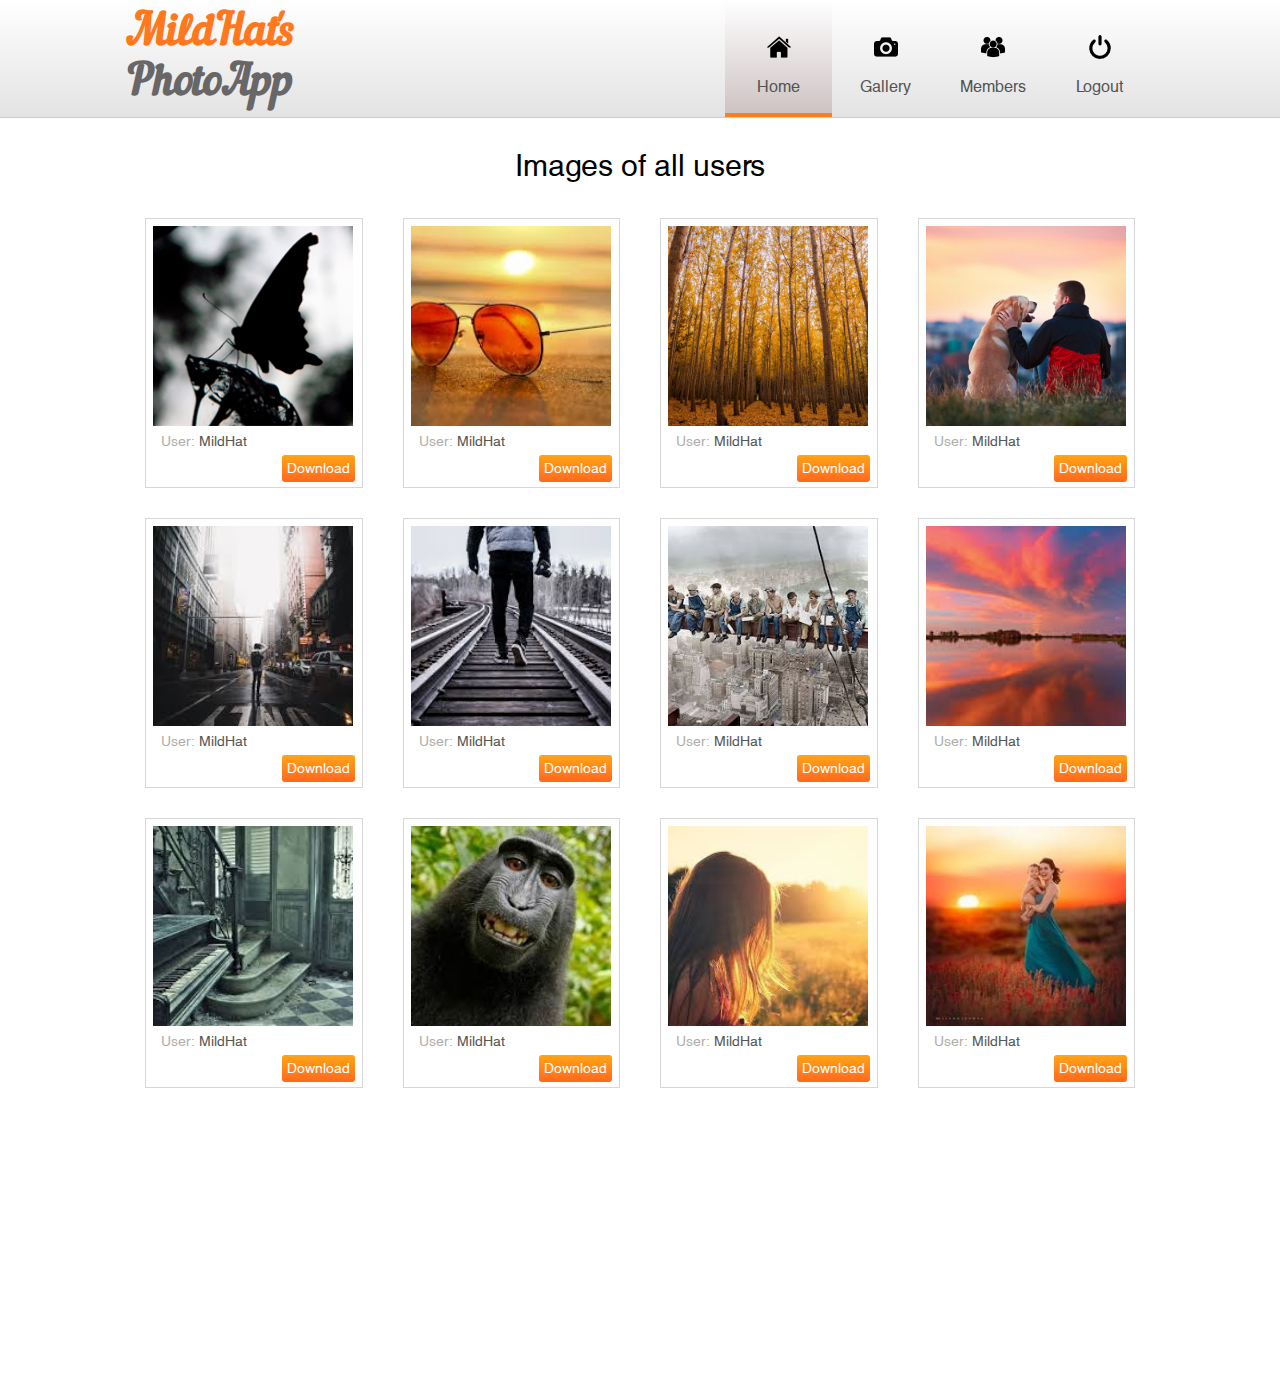
<file: index.html>
<!DOCTYPE html>
<html>
<head>
	<meta charset="UTF-8">
	<title>Document</title>
	<link rel="stylesheet" href="css/normalize.css" type="text/css">
	<link rel="stylesheet" href="css/main.css" type="text/css">
</head>
<body>
	<div class="wrapper">
		<div class="header">
			<div class="logo">
				<h1 class="logonav">
					<m style="color: rgb(255, 120, 29);">MildHat's</m> <m style="color: rgb(104, 102, 102);">PhotoApp</m>
				</h1>
			</div>
			<div class="nav">
				<div class="block1">
					<a href="index.html" class="navlink">
						<figure class="navigate active">
							<img class="navimg" src="img/home.png" alt="home">
							<figcaption>Home</figcaption>
						</figure>
					</a>
				</div>
				<div class="block2">
					<a href="gallery.html" class="navlink">
						<figure class="navigate">
							<img class="navimg" src="img/gallery.png" alt="Gallery">
							<figcaption>Gallery</figcaption>
						</figure>
					</a>
				</div>
				<div class="block3">
					<a href="#" class="navlink">
						<figure class="navigate">
							<img class="navimg" src="img/members.png" alt="Members">
							<figcaption>Members</figcaption>
						</figure>
					</a>
				</div>
				<div class="block4">
					<a href="#" class="navlink">
						<figure class="navigate">
							<img class="navimg" src="img/logout.png" alt="Logout">
							<figcaption>Logout</figcaption>
						</figure>
					</a>
				</div>
			</div>
		</div>
		<!-- header is end -->
		<div class="zagolovok">
			<p>Images of all users</p>
		</div>
		<!-- upload is end -->
		<div class="content">
			<div>
				<div class="photo" style="background-image: url('img/example1.png');"></div>
				<p>User: <m>MildHat</m></p>
				<p><a href="img/example1.png" download>Download</a></p>
			</div>
			<div>
				<div class="photo" style="background-image: url('img/example2.png');"></div>
				<p>User: <m>MildHat</m></p>
				<p><a href="img/example2.png" download>Download</a></p>
			</div>
			<div>
				<div class="photo" style="background-image: url('img/example3.png');"></div>
				<p>User: <m>MildHat</m></p>
				<p><a href="img/example3.png" download>Download</a></p>
			</div>
			<div>
				<div class="photo" style="background-image: url('img/example4.png');"></div>
				<p>User: <m>MildHat</m></p>
				<p><a href="img/example4.png" download>Download</a></p>
			</div>
			<div>
				<div class="photo" style="background-image: url('img/example5.png');"></div>
				<p>User: <m>MildHat</m></p>
				<p><a href="img/example5.png" download>Download</a></p>
			</div>
			<div>
				<div class="photo" style="background-image: url('img/example6.png');"></div>
				<p>User: <m>MildHat</m></p>
				<p><a href="img/example6.png" download>Download</a></p>
			</div>
			<div>
				<div class="photo" style="background-image: url('img/example7.png');"></div>
				<p>User: <m>MildHat</m></p>
				<p><a href="img/example7.png" download>Download</a></p>
			</div>
			<div>
				<div class="photo" style="background-image: url('img/example8.png');"></div>
				<p>User: <m>MildHat</m></p>
				<p><a href="img/example8.png" download>Download</a></p>
			</div>
			<div>
				<div class="photo" style="background-image: url('img/example9.png');"></div>
				<p>User: <m>MildHat</m></p>
				<p><a href="img/example9.png" download>Download</a></p>
			</div>
			<div>
				<div class="photo" style="background-image: url('img/example10.png');"></div>
				<p>User: <m>MildHat</m></p>
				<p><a href="img/example10.png" download>Download</a></p>
			</div>
			<div>
				<div class="photo" style="background-image: url('img/example11.png');"></div>
				<p>User: <m>MildHat</m></p>
				<p><a href="img/example11.png" download>Download</a></p>
			</div>
			<div>
				<div class="photo" style="background-image: url('img/example12.png');"></div>
				<p>User: <m>MildHat</m></p>
				<p><a href="img/example12.png" download>Download</a></p>
			</div>
		</div>
	</div>
	<script type="text/javascript" src="https://code.jquery.com/jquery-1.10.1.min.js"></script>
	<script  src="js/upload.js"></script>
</body>
</html>
</file>
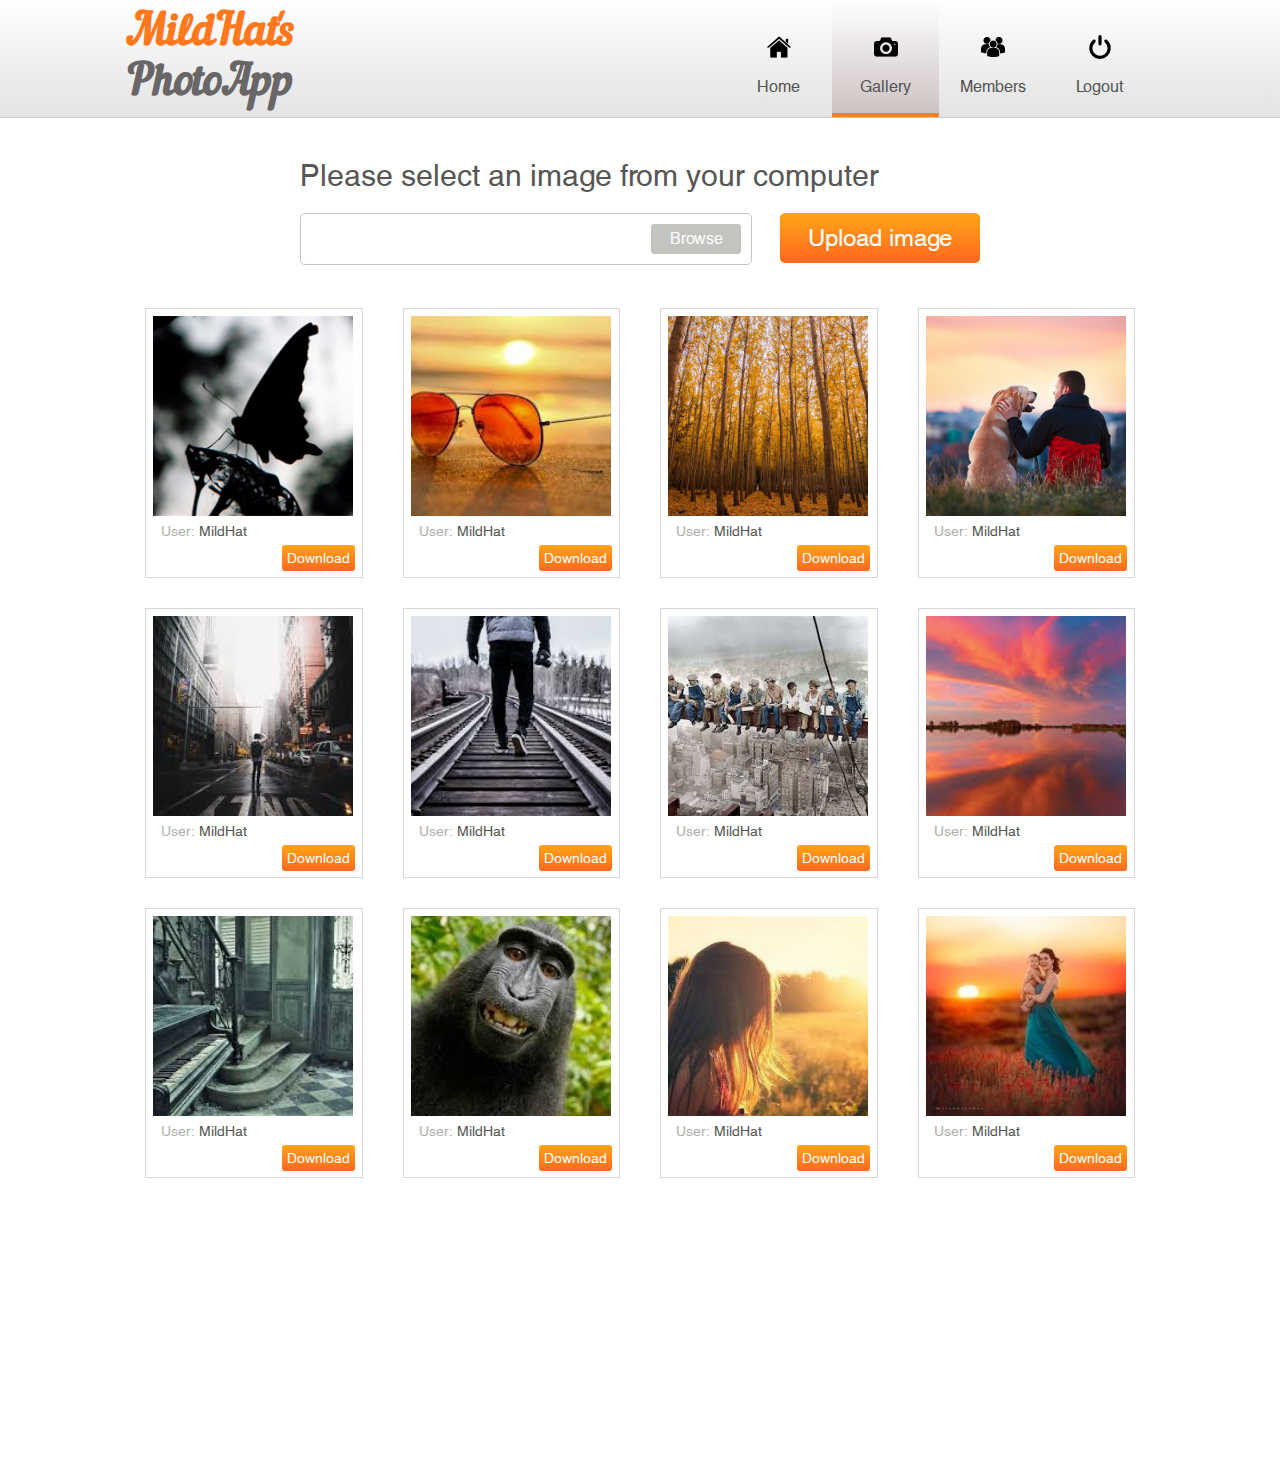
<file: gallery.html>
<!DOCTYPE html>
<html>
<head>
	<meta charset="UTF-8">
	<title>Document</title>
	<link rel="stylesheet" href="css/normalize.css" type="text/css">
	<link rel="stylesheet" href="css/main.css" type="text/css">
</head>
<body>
	<div class="wrapper">
		<div class="header">
			<div class="logo">
				<h1 class="logonav">
					<m style="color: rgb(255, 120, 29);">MildHat's</m> <m style="color: rgb(104, 102, 102);">PhotoApp</m>
				</h1>
			</div>
			<div class="nav">
				<div class="block1">
					<a href="index.html" class="navlink">
						<figure class="navigate">
							<img class="navimg" src="img/home.png" alt="home">
							<figcaption>Home</figcaption>
						</figure>
					</a>
				</div>
				<div class="block2">
					<a href="gallery.html" class="navlink">
						<figure class="navigate active">
							<img class="navimg" src="img/gallery.png" alt="Gallery">
							<figcaption>Gallery</figcaption>
						</figure>
					</a>
				</div>
				<div class="block3">
					<a href="#" class="navlink">
						<figure class="navigate">
							<img class="navimg" src="img/members.png" alt="Members">
							<figcaption>Members</figcaption>
						</figure>
					</a>
				</div>
				<div class="block4">
					<a href="#" class="navlink">
						<figure class="navigate">
							<img class="navimg" src="img/logout.png" alt="Logout">
							<figcaption>Logout</figcaption>
						</figure>
					</a>
				</div>
			</div>
		</div>
		<!-- header is end -->
		<div class="upload">
			<p>Please select an image from your computer</p>
			<form class="" action="index.html" method="post">
				<div class="form">
					<div class="file_upload">
						<button type="button">Browse</button>
						<div></div>
						<input type="file">
					</div>
					<div><input type="submit" name="" value="Upload image"></div>
				</div>
			</form>
		</div>
		<!-- upload is end -->
		<div class="content">
			<div>
				<div class="photo" style="background-image: url('img/example1.png');"></div>
				<p>User: <m>MildHat</m></p>
				<p><a href="img/example1.png" download>Download</a></p>
			</div>
			<div>
				<div class="photo" style="background-image: url('img/example2.png');"></div>
				<p>User: <m>MildHat</m></p>
				<p><a href="img/example2.png" download>Download</a></p>
			</div>
			<div>
				<div class="photo" style="background-image: url('img/example3.png');"></div>
				<p>User: <m>MildHat</m></p>
				<p><a href="img/example3.png" download>Download</a></p>
			</div>
			<div>
				<div class="photo" style="background-image: url('img/example4.png');"></div>
				<p>User: <m>MildHat</m></p>
				<p><a href="img/example4.png" download>Download</a></p>
			</div>
			<div>
				<div class="photo" style="background-image: url('img/example5.png');"></div>
				<p>User: <m>MildHat</m></p>
				<p><a href="img/example5.png" download>Download</a></p>
			</div>
			<div>
				<div class="photo" style="background-image: url('img/example6.png');"></div>
				<p>User: <m>MildHat</m></p>
				<p><a href="img/example6.png" download>Download</a></p>
			</div>
			<div>
				<div class="photo" style="background-image: url('img/example7.png');"></div>
				<p>User: <m>MildHat</m></p>
				<p><a href="img/example7.png" download>Download</a></p>
			</div>
			<div>
				<div class="photo" style="background-image: url('img/example8.png');"></div>
				<p>User: <m>MildHat</m></p>
				<p><a href="img/example8.png" download>Download</a></p>
			</div>
			<div>
				<div class="photo" style="background-image: url('img/example9.png');"></div>
				<p>User: <m>MildHat</m></p>
				<p><a href="img/example9.png" download>Download</a></p>
			</div>
			<div>
				<div class="photo" style="background-image: url('img/example10.png');"></div>
				<p>User: <m>MildHat</m></p>
				<p><a href="img/example10.png" download>Download</a></p>
			</div>
			<div>
				<div class="photo" style="background-image: url('img/example11.png');"></div>
				<p>User: <m>MildHat</m></p>
				<p><a href="img/example11.png" download>Download</a></p>
			</div>
			<div>
				<div class="photo" style="background-image: url('img/example12.png');"></div>
				<p>User: <m>MildHat</m></p>
				<p><a href="img/example12.png" download>Download</a></p>
			</div>
		</div>
	</div>
	<script type="text/javascript" src="https://code.jquery.com/jquery-1.10.1.min.js"></script>
	<script  src="js/upload.js"></script>
</body>
</html>
</file>
<file: css/main.css>
@font-face {
	font-family: Nautilus Pompilius;
	src: url(../fonts/Nautilus.otf);
}
@font-face {
	font-family: Helvetica;
	src: url(../fonts/HV.ttf);
}
body {
	/* background-color: gray; */
}
.wrapper {
	width: 1280px;
	height: 1360px;
	background-color: white;
	margin: auto;
}
.header {
	display: flex;
	flex-direction: row;
	justify-content: space-around;
	align-items: center;
	height: 117px;
	background: linear-gradient(to top, rgb(227, 227, 227), rgb(255, 255, 255));
	border-bottom: 1px solid rgb(205, 205, 205);
}
.logonav {
	font-family: Nautilus Pompilius;
	margin: 0 0 0 0;
	font-size: 2.7em;
	width: 345px;
	/* background-color: red; */
}
.nav {
	/* background-color: gray; */
	margin: 0;
	height: 117px;
	width: 428px;
	display: flex;
	flex-direction: row;
	justify-content: center;

}
.block1 {
	/* background-color: red; */
	width: 107px;
	height: 117px;
	text-align: center;
}
.block2 {
	/* background-color: blue; */
	width: 107px;
	height: 117px;
	text-align: center;
}
.block3 {
	/* background-color: green; */
	width: 107px;
	height: 117px;
	text-align: center;
}
.block4 {
	/* background-color: yellow; */
	width: 107px;
	height: 117px;
	text-align: center;
}
.navigate {
	/* background-color: red; */
	width: 107px;
	height: 113px;
	margin: 0;
	padding: 0 0 0 0;
}
.navigate img {
	padding: 35px 0 0 0;
}
.navigate figcaption {
	color: rgb(83, 83, 83);
	font-family: Helvetica;
	padding: 15px 0 0 0;
}
.navlink {
	text-decoration: none;
}
.navigate:hover {
	background: linear-gradient(to top, rgb(206, 195, 195), rgb(255, 255, 255));
	border-bottom: 4px solid rgb(255, 126, 28);
}
.active {
	background: linear-gradient(to top, rgb(206, 195, 195), rgb(255, 255, 255));
	border-bottom: 4px solid rgb(255, 126, 28);
}
.zagolovok {
	width: 500px;
	margin: auto;
	height: 70px;
	text-align: center;
}
.zagolovok p {
	font-size: 1.9em;
	font-family: Helvetica;
}
.form {
	display: flex;
	flex-direction: row;
	justify-content: space-between;
}
.upload {
	height: 150px;
	/* background-color: blue; */
	width: 680px;
	margin: auto;

}
.upload p {
	font-family: Helvetica;
	color: rgb(86, 86, 84);
	font-size: 1.9em;
	margin: 40px 0 20px 0;
}
.upload form input {
	outline: none;
}
.upload form input[type=submit] {
	background: linear-gradient(to top, rgb(255, 104, 30), rgb(255, 165, 23));
	border: 0;
	padding: 0;
	width: 200px;
	height: 50px;
	color: white;
	font-family: Helvetica;
	font-size: 1.5em;
	border-radius: 5px;
}
.upload form input[type=submit]:hover {
	cursor: pointer;
}
.file_upload{
    position: relative;
    overflow: hidden;
    height: 50px;
}
.file_upload > button{
    float: right;
	width: 90px;
    height: 30px;
	font-size: 1em;
	margin: 10px;
	padding: 0;
}
.file_upload > div
{
	padding-left: 1em;
	padding-top: 1em;
	padding-bottom: 1em;
	width: 350px;
}
.file_upload input[type=file]{
    position: absolute;
    left: 0;
    top: 0;
    width: 100%;
    height: 100%;
    transform: scale(20);
    letter-spacing: 10em;     /* IE 9 fix */
    -ms-transform: scale(20); /* IE 9 fix */
    opacity: 0;
    cursor: pointer
}

/* Making it beautiful */

.file_upload{
    border: 1px solid rgb(195, 195, 192);
    border-radius: 5px;
	width: 450px;
}
.file_upload > button
{
	background-color: rgb(195, 195, 192);
	border: 0;
	border-radius: 3px;
	font-family: Helvetica;
	color: white;
}
.content {
	width: 990px;
	margin: auto;
	display: grid;
	grid-template-columns: repeat(4, 1fr);
	grid-template-rows: repeat(4, 270px);
	grid-column-gap: 40px;
	grid-row-gap: 30px;
	font-family: Helvetica;
	color: rgb(175, 175, 171);
}
.content div {
	border: 1px solid rgb(215, 215, 215);
}
.content div .photo {
	margin: 7px;
	width: 200px;
	height: 200px;
	border: 0;
	border-radius: 0;
	background-size: cover;
	background-position: center;
	background-repeat: no-repeat;
}
.content div p {
	margin: 0 7px 0 15px;
	padding: 0 0 5px 0;
	font-size: 0.9em;
}
.content div p m {
	color: rgb(86, 86, 84);
}
.content div p a {
	text-decoration: none;
	float: right;
	background: linear-gradient(to top, rgb(255, 104, 30), rgb(255, 165, 23));;
	color: white;
	border: 0;
	border-radius: 3px;
	padding: 5px;
}
</file>
